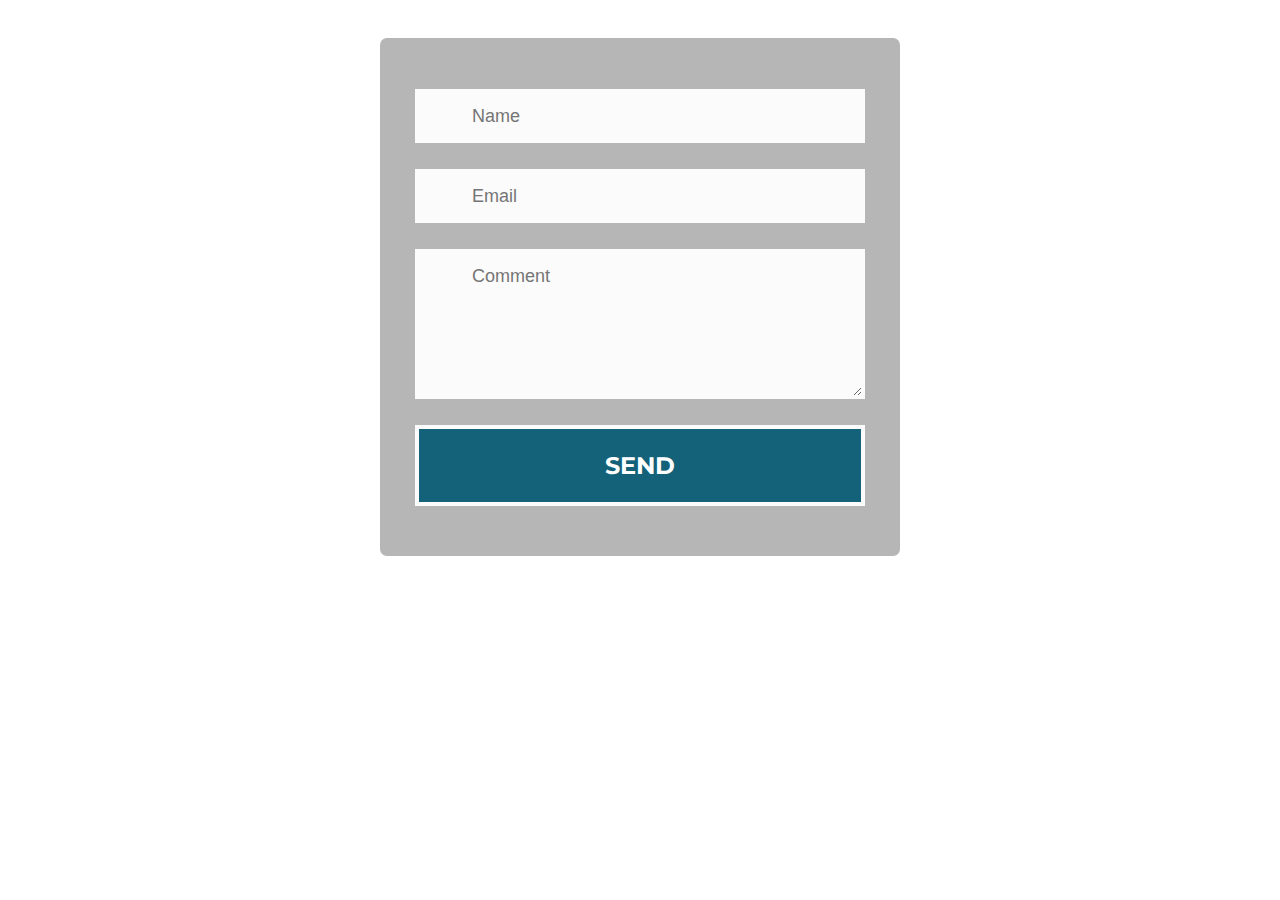
<file: index.html>
<!DOCTYPE html>
<html lang="en">
<head>
    <meta charset="UTF-8">
    <title>sasaabdelillah</title>
    <link rel="stylesheet" href="style.css">
</head>
<body>
    <div id="form-main">
        <div id="form-div">
          
          <form
  action="https://formspree.io/f/xvojnqng"
  method="POST"
>
            
            <p class="name">
              <input name="name" type="text" class="validate[required,custom[onlyLetter],length[0,100]] feedback-input" placeholder="Name" id="name" />
            </p>
            
            <p class="email">
              <input name="email" type="text" class="validate[required,custom[email]] feedback-input" id="email" placeholder="Email" />
            </p>
            
            <p class="text">
              <textarea name="text" class="validate[required,length[6,300]] feedback-input" id="comment" placeholder="Comment"></textarea>
            </p>
            
            
            <div class="submit">
              <input type="submit" value="SEND" id="button-blue"/>
              <div class="ease"></div>
            </div>
          </form>
        </div>
</body>
</html>
</file>
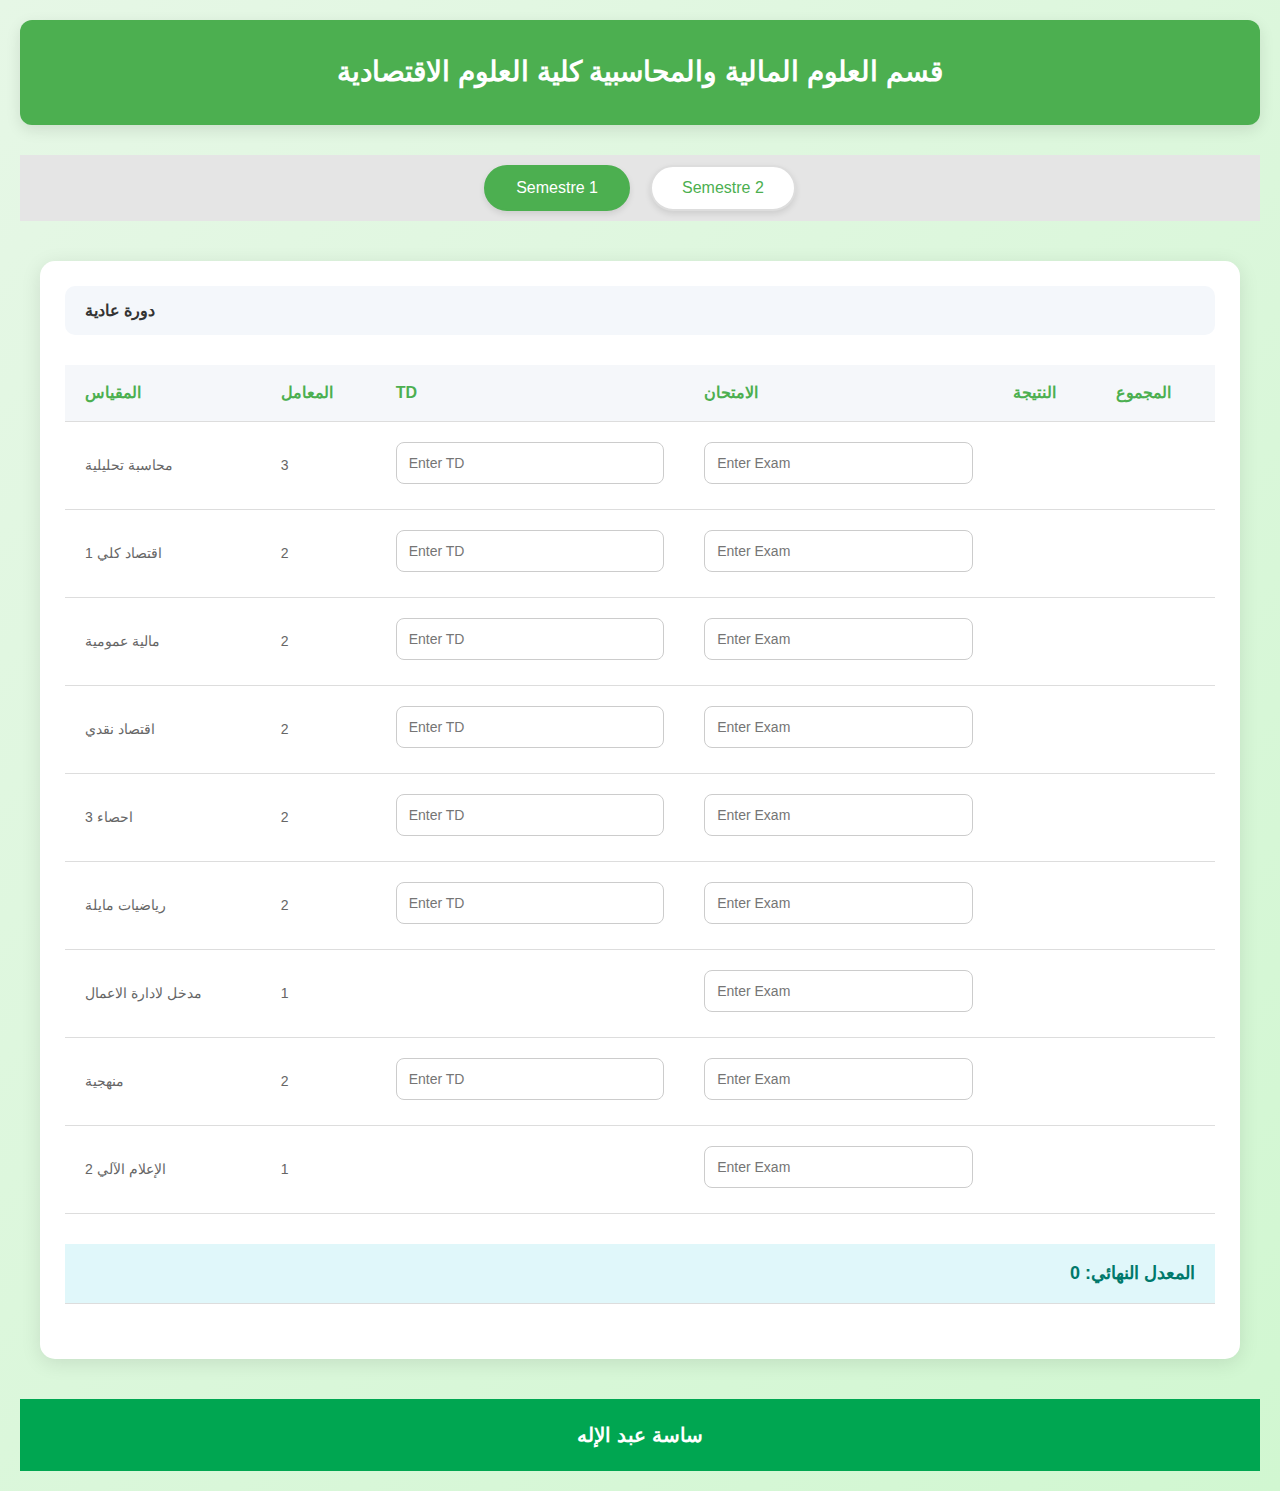
<file: un/index.html>
<!DOCTYPE html>
<html lang="en">
<head>
  <meta charset="UTF-8">
  <meta name="viewport" content="width=device-width, initial-scale=1.0">
  <title>SASA ABDEL ILLAH</title>
	<script type="text/javascript" src="js.js"></script>

  <style>
    body {
      font-family: Arial, sans-serif;
      margin: 0;
      padding: 0;
      background-color: #f9f9f9;
    }

    .header {
      background-color: #00a651;
      color: white;
      text-align: center;
      padding: 15px 0;
      font-size: 20px;
      font-weight: bold;
    }

    .tabs {
      display: flex;
      justify-content: center;
      background-color: #e5e5e5;
      padding: 10px 0;
    }

    .tabs button {
      background-color: white;
      border: none;
      border-radius: 20px;
      padding: 10px 20px;
      margin: 0 5px;
      cursor: pointer;
      font-size: 16px;
      box-shadow: 0 2px 4px rgba(0, 0, 0, 0.1);
    }

    .tabs button.active {
      background-color: #00a651;
      color: white;
    }

    .content {
      margin: 20px;
      background-color: white;
      border-radius: 8px;
      box-shadow: 0 2px 4px rgba(0, 0, 0, 0.1);
      overflow: hidden;
    }

    .content-header {
      display: flex;
      justify-content: space-between;
      background-color: #f5f5f5;
      padding: 10px;
      font-weight: bold;
    }

    .table {
      width: 100%;
      border-collapse: collapse;
    }

    .table th, .table td {
      text-align: left;
      padding: 10px;
      border-bottom: 1px solid #ddd;
    }

    .table th {
      background-color: #f5f5f5;
      font-size: 14px;
    }

    .table td {
      font-size: 14px;
    }

    input[type="text"] {
      width: 100%;
      padding: 5px;
      box-sizing: border-box;
      font-size: 14px;
    }

    .frozen {
      background-color: #e5e5e5; /* لون لخانة TD المجمّدة */
      cursor: not-allowed; /* تغيير المؤشر عند محاولة التعديل */
    }

    .average-row td {
      font-weight: bold;
      text-align: right;
      background-color: #f0f0f0;
    }
  </style>
  <link href="style.css" rel="stylesheet" type="text/css">
<script>
    let totalResult = 0;

    function validateInput(event) {
      const input = event.target;
      const value = parseFloat(input.value);
      if (isNaN(value) || value < 0 || value > 20) {
        input.value = '';
        alert('Please enter a number between 0 and 20.');
      } else {
        calculateResult(input);
      }
    }

    function calculateResult(input) {
      const row = input.closest('tr');
      const tdInput = parseFloat(row.querySelector('td:nth-child(3) input')?.value) || 0; // أخذ قيمة TD
      const examInput = parseFloat(row.querySelector('td:nth-child(4) input').value) || 0; // أخذ قيمة الامتحان
      const coefficient = parseFloat(row.querySelector('td:nth-child(2)').textContent);

      let result = 0;
      let total = 0;

      // إذا كانت المادة "الإعلام الآلي" أو "مدخل لادارة الاعمال"، نعرض العلامة مباشرة في خانة النتيجة
      if (row.querySelector('td:nth-child(1)').textContent.includes("الإعلام الآلي") || row.querySelector('td:nth-child(1)').textContent.includes("مدخل لادارة الاعمال")) {
        total = examInput; // لا نعرض خانة TD ونحسب النتيجة بناءً على الامتحان فقط
      } else {
        // في باقي المواد نقوم بحساب المجموع المعدل
        const weightedTd = tdInput * 0.4; // ضرب TD في 0.4
        const weightedExam = examInput * 0.6; // ضرب الامتحان في 0.6
        total = weightedTd + weightedExam; // حساب المجموع
      }

      row.querySelector('td:nth-child(5)').textContent = total.toFixed(2); // عرض المجموع في العمود الجديد

      // حساب النتيجة بضرب المجموع في المعامل
      result = total * coefficient;
      row.querySelector('td:nth-child(6)').textContent = result.toFixed(2); // عرض النتيجة في العمود الأخير

      // تحديث المعدل النهائي
      updateAverage();
    }

    function updateAverage() {
      let sumOfResults = 0;
      const rows = document.querySelectorAll('tr');
      rows.forEach(row => {
        const totalCell = row.querySelector('td:nth-child(6)'); // الحصول على خانة المجموع
        if (totalCell && totalCell.textContent) {
          sumOfResults += parseFloat(totalCell.textContent);
        }
      });

      // حساب المعدل النهائي
      const average = sumOfResults / 17; // قسمنا المجموع على 17
      const averageCell = document.getElementById('average-cell');
      averageCell.textContent = `المعدل النهائي: ${average.toFixed(2)}`;
    }

    window.onload = function () {
      // حذف خانة TD للمادتين الإعلام الآلي و مدخل لادارة الاعمال
      const rows = document.querySelectorAll('tr');
      rows.forEach(row => {
        const subject = row.querySelector('td:nth-child(1)').textContent;
        if (subject.includes('الإعلام الآلي') || subject.includes('مدخل لادارة الاعمال')) {
          row.querySelector('td:nth-child(3)').innerHTML = ''; // إزالة خانة TD
        }
      });
    };
  </script>
</head>
<body>

<div class="header"> قسم العلوم المالية والمحاسبية كلية العلوم الاقتصادية</div>

<div class="tabs">
  <button class="active">Semestre 1</button>
  <button>Semestre 2</button>
</div>

<div class="content">
  <div class="content-header">
    <span>دورة عادية</span>
 
  </div>
  <table class="table">
    <thead>
      <tr>
        <th>المقياس</th>
        <th>المعامل</th>
        <th>TD</th>
        <th>الامتحان</th>
        <th>النتيجة</th>
        <th>المجموع</th>
      </tr>
    </thead>
    <tbody>
      <tr>
        <td>محاسبة تحليلية</td>
        <td>3</td>
        <td><input type="text" placeholder="Enter TD" oninput="validateInput(event)"></td>
        <td><input type="text" placeholder="Enter Exam" oninput="validateInput(event)"></td>
        <td></td>
        <td></td>
      </tr>
      <tr>
        <td>اقتصاد كلي 1</td>
        <td>2</td>
        <td><input type="text" placeholder="Enter TD" oninput="validateInput(event)"></td>
        <td><input type="text" placeholder="Enter Exam" oninput="validateInput(event)"></td>
        <td></td>
        <td></td>
      </tr>
      <tr>
        <td>مالية عمومية</td>
        <td>2</td>
        <td><input type="text" placeholder="Enter TD" oninput="validateInput(event)"></td>
        <td><input type="text" placeholder="Enter Exam" oninput="validateInput(event)"></td>
        <td></td>
        <td></td>
      </tr>
      <tr>
        <td>اقتصاد نقدي&nbsp;</td>
        <td>2</td>
        <td><input type="text" placeholder="Enter TD" oninput="validateInput(event)"></td>
        <td><input type="text" placeholder="Enter Exam" oninput="validateInput(event)"></td>
        <td></td>
        <td></td>
      </tr>
      <tr>
        <td>احصاء 3</td>
        <td>2</td>
        <td><input type="text" placeholder="Enter TD" oninput="validateInput(event)"></td>
        <td><input type="text" placeholder="Enter Exam" oninput="validateInput(event)"></td>
        <td></td>
        <td></td>
      </tr>
      <tr>
        <td>رياضيات مايلة</td>
        <td>2</td>
        <td><input type="text" placeholder="Enter TD" oninput="validateInput(event)"></td>
        <td><input type="text" placeholder="Enter Exam" oninput="validateInput(event)"></td>
        <td></td>
        <td></td>
      </tr>
      <tr>
        <td>مدخل لادارة الاعمال</td>
        <td>1</td>
        <td></td> <!-- تم حذف خانة TD هنا -->
        <td><input type="text" placeholder="Enter Exam" oninput="validateInput(event)"></td>
        <td></td>
        <td></td>
      </tr>
      <tr>
        <td>منهجية</td>
        <td>2</td>
        <td><input type="text" placeholder="Enter TD" oninput="validateInput(event)"></td>
        <td><input type="text" placeholder="Enter Exam" oninput="validateInput(event)"></td>
        <td></td>
        <td></td>
      </tr>
      <tr>
        <td>الإعلام الآلي 2</td>
        <td>1</td>
        <td></td> <!-- تم حذف خانة TD هنا -->
        <td><input type="text" placeholder="Enter Exam" oninput="validateInput(event)"></td>
        <td></td>
        <td></td>
      </tr>
    </tbody>
  </table>

  <!-- صف المعدل -->
  <table class="table">
    <tbody>
      <tr class="average-row">
        <td colspan="6" id="average-cell">المعدل النهائي: 0</td>
      </tr>
    </tbody>
  </table>
</div>
	<div class="footer">
  <p>ساسة عبد الإله</p>
</div>

</body>
</html>
</file>
<file: style.css>
@import url(https://fonts.googleapis.com/css?family=Montserrat:400,700);

html{    background:url(https://images.unsplash.com/photo-1612534526511-dd27833d6e50?q=80&w=1470&auto=format&fit=crop&ixlib=rb-4.0.3&ixid=M3wxMjA3fDB8MHxwaG90by1wYWdlfHx8fGVufDB8fHx8fA%3D%3D) no-repeat;
  background-size: cover;
  height:100%;
}

#feedback-page{
	text-align:center;
}

#form-main{
	width:100%;
	float:left;
	padding-top:0px;
}

#form-div {
	background-color:rgba(72,72,72,0.4);
	padding-left:35px;
	padding-right:35px;
	padding-top:35px;
	padding-bottom:50px;
	width: 450px;
	float: left;
	left: 50%;
	position: absolute;
  margin-top:30px;
	margin-left: -260px;
  -moz-border-radius: 7px;
  -webkit-border-radius: 7px;
}

.feedback-input {
	color:#3c3c3c;
	font-family: Helvetica, Arial, sans-serif;
  font-weight:500;
	font-size: 18px;
	border-radius: 0;
	line-height: 22px;
	background-color: #fbfbfb;
	padding: 13px 13px 13px 54px;
	margin-bottom: 10px;
	width:100%;
	-webkit-box-sizing: border-box;
	-moz-box-sizing: border-box;
	-ms-box-sizing: border-box;
	box-sizing: border-box;
  border: 3px solid rgba(0,0,0,0);
}

.feedback-input:focus{
	background: #fff;
	box-shadow: 0;
	border: 3px solid #3498db;
	color: #3498db;
	outline: none;
  padding: 13px 13px 13px 54px;
}

.focused{
	color:#30aed6;
	border:#30aed6 solid 3px;
}

/* Icons ---------------------------------- */
#name{
	background-image: url(http://rexkirby.com/kirbyandson/images/name.svg);
	background-size: 30px 30px;
	background-position: 11px 8px;
	background-repeat: no-repeat;
}

#name:focus{
	background-image: url(http://rexkirby.com/kirbyandson/images/name.svg);
	background-size: 30px 30px;
	background-position: 8px 5px;
  background-position: 11px 8px;
	background-repeat: no-repeat;
}

#email{
	background-image: url(http://rexkirby.com/kirbyandson/images/email.svg);
	background-size: 30px 30px;
	background-position: 11px 8px;
	background-repeat: no-repeat;
}

#email:focus{
	background-image: url(http://rexkirby.com/kirbyandson/images/email.svg);
	background-size: 30px 30px;
  background-position: 11px 8px;
	background-repeat: no-repeat;
}

#comment{
	background-image: url(http://rexkirby.com/kirbyandson/images/comment.svg);
	background-size: 30px 30px;
	background-position: 11px 8px;
	background-repeat: no-repeat;
}

textarea {
    width: 100%;
    height: 150px;
    line-height: 150%;
    resize:vertical;
}

input:hover, textarea:hover,
input:focus, textarea:focus {
	background-color:white;
}

#button-blue{
	font-family: 'Montserrat', Arial, Helvetica, sans-serif;
	float:left;
	width: 100%;
	border: #fbfbfb solid 4px;
	cursor:pointer;
	background-color: #13627a;
	color:white;
	font-size:24px;
	padding-top:22px;
	padding-bottom:22px;
	-webkit-transition: all 0.3s;
	-moz-transition: all 0.3s;
	transition: all 0.3s;
  margin-top:-4px;
  font-weight:700;
}

#button-blue:hover{
	background-color: rgba(0,0,0,0);
	color: #13627a;
}
	
.submit:hover {
	color: #13627a;
}
	
.ease {
	width: 0px;
	height: 74px;
	background-color: #fbfbfb;
	-webkit-transition: .3s ease;
	-moz-transition: .3s ease;
	-o-transition: .3s ease;
	-ms-transition: .3s ease;
	transition: .3s ease;
}

.submit:hover .ease{
  width:100%;
  background-color:white;
}

@media only screen and (max-width: 580px) {
	#form-div{
		left: 3%;
		margin-right: 3%;
		width: 88%;
		margin-left: 0;
		padding-left: 3%;
		padding-right: 3%;
	}
}
</file>
<file: un/style.css>
@charset "utf-8";
/* CSS Document */
/* Reset basic styles */
* {
  margin: 0;
  padding: 0;
  box-sizing: border-box;
}

body {
  font-family: 'Segoe UI', Tahoma, Geneva, Verdana, sans-serif;
  background: linear-gradient(135deg, #e6f7e6, #d1f7d1); /* استخدام اللون الأخضر الفاتح */
  color: #333;
  line-height: 1.6;
  padding: 20px;
}

/* Header style */
.header {
  background-color: #4CAF50; /* اللون الأخضر الداكن */
  color: white;
  text-align: center;
  padding: 30px;
  font-size: 28px;
  font-weight: 600;
  border-radius: 12px;
  box-shadow: 0 5px 15px rgba(0, 0, 0, 0.1);
}

/* Tabs style */
.tabs {
  display: flex;
  justify-content: center;
  margin-top: 30px;
}

.tabs button {
  background-color: #fff;
  color: #4CAF50; /* اللون الأخضر الداكن */
  border: 2px solid #ddd;
  padding: 12px 30px;
  margin: 0 10px;
  border-radius: 30px;
  font-size: 16px;
  font-weight: 500;
  cursor: pointer;
  transition: all 0.3s ease-in-out;
  box-shadow: 0 3px 6px rgba(0, 0, 0, 0.1);
}

.tabs button.active {
  background-color: #4CAF50;
  color: white;
  border: 2px solid #4CAF50;
}

.tabs button:hover {
  background-color: #e1f7e1;
  transform: scale(1.05);
}

/* Content Section */
.content {
  background: white;
  border-radius: 15px;
  box-shadow: 0 4px 20px rgba(0, 0, 0, 0.1);
  padding: 25px;
  margin-top: 40px;
}

.content-header {
  display: flex;
  justify-content: space-between;
  background: #f4f7fb;
  padding: 12px 20px;
  font-weight: bold;
  border-radius: 10px;
  margin-bottom: 30px;
}

.table {
  width: 100%;
  border-collapse: collapse;
  margin-bottom: 30px;
}

.table th, .table td {
  padding: 15px 20px;
  text-align: left;
  font-size: 15px;
  border-bottom: 1px solid #ddd;
}

.table th {
  background-color: #f5f7fa;
  font-size: 16px;
  color: #4CAF50;
}

.table td {
  font-size: 14px;
  color: #666;
}

input[type="text"] {
  width: 100%;
  padding: 12px;
  margin-top: 5px;
  margin-bottom: 10px;
  border-radius: 8px;
  border: 1px solid #ccc;
  font-size: 14px;
  transition: border-color 0.3s ease;
}

input[type="text"]:focus {
  border-color: #4CAF50;
  outline: none;
}

/* Frozen TD */
.frozen {
  background-color: #f7f7f7;
  color: #bbb;
  cursor: not-allowed;
}

/* Average Row */
.average-row td {
  font-weight: bold;
  font-size: 16px;
  text-align: right;
  background-color: #e0f7fa;
  color: #00796b;
}

.average-row {
  background-color: #e3f2fd;
}

#average-cell {
  font-size: 18px;
  color: #00796b;
}

/* Colors for results */
.result-low {
  color: red; /* إذا كانت النتيجة تحت 10 */
}

.result-high {
  color: green; /* إذا كانت النتيجة 10 أو أعلى */
}

/* Dynamic styling based on final average */
.final-average-low {
  color: red;
}

.final-average-high {
  color: green;
}

/* Responsive Design */
@media (max-width: 768px) {
  .header {
    font-size: 22px;
    padding: 20px;
  }

  .tabs button {
    padding: 10px 20px;
    font-size: 14px;
  }

  .content {
    padding: 15px;
    margin-top: 20px;
  }

  .table th, .table td {
    padding: 10px 12px;
  }

  input[type="text"] {
    padding: 10px;
  }
}
.footer {
  background-color: #00a651;
  color: white;
  text-align: center;
  padding: 20px 0;
  font-size: 20px;
  font-weight: bold;
  margin-top: 40px;
}
</file>
